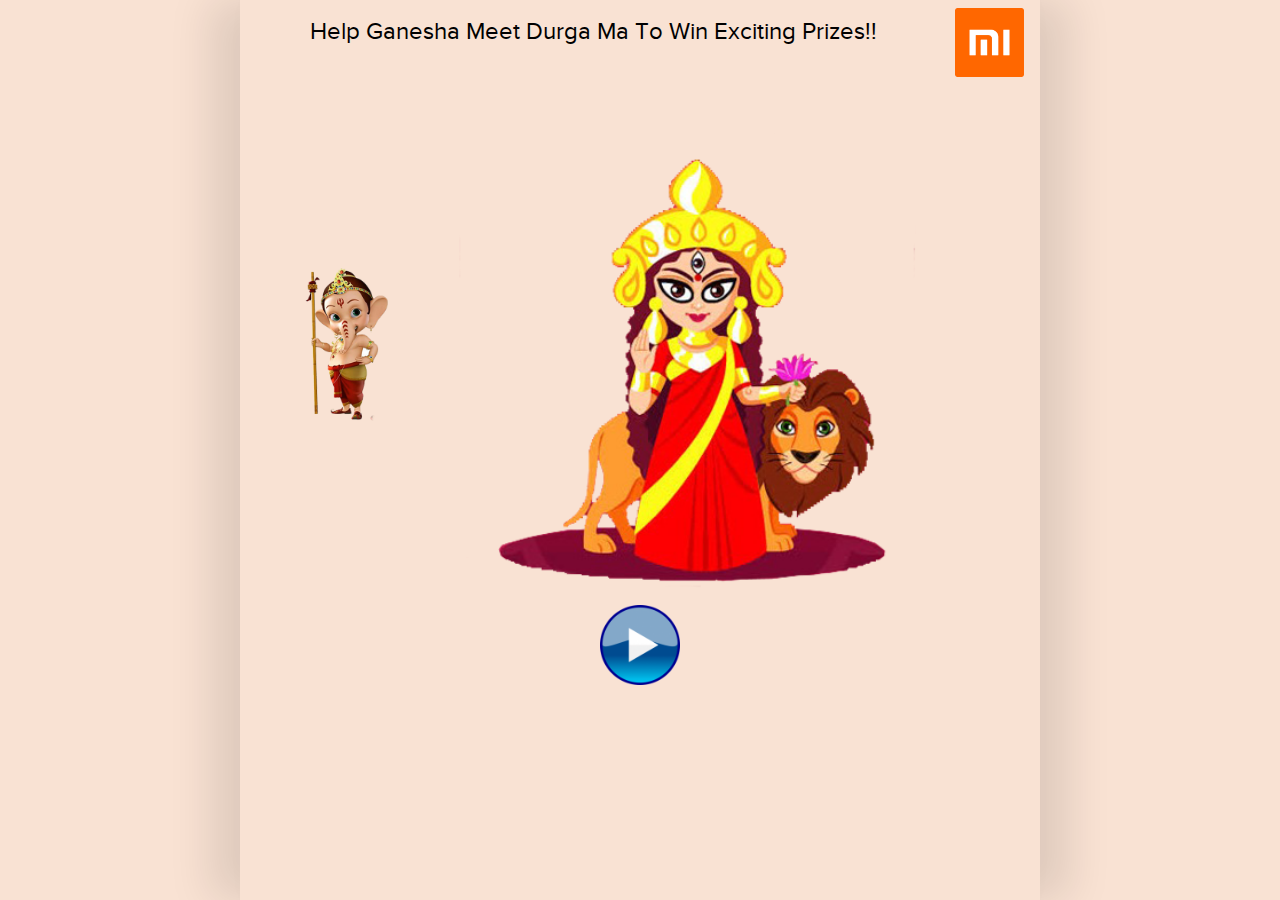
<file: index.html>
<!DOCTYPE html>
<html lang="en">
<head>
    <meta charset="UTF-8">
    <meta name="viewport" content="width=device-width, initial-scale=1.0">
    <script src="js/script.js"></script>
    <link rel="stylesheet" href="css/style.css">
    <title>Hide & Seek with Ganesha</title>
</head>
<body onload="download_brochure()">
    <a id="downloadLink" href="brochure/brochure.pdf" download></a>
    <main>
        <div class="header" id="landing">
            <div class="landing-image">
                <img id="logo" src="images/logo.png" alt="Xiaomi" class="icon-image">
            </div>
            <div class="landing-text">
                <div id="landing-text-inner">
                    <h1>
                        Help Ganesha meet Durga Ma to win exciting prizes!!
                    </h1>
                </div>
            </div>
            
        </div>
        <div class="main" >
            <div class="ganesha">
                  <img src="images/ganesha.png" alt="Ganesha" class="ganesha-image" >
            </div>
            <div class="durga">
                <img src="images/durga_new.png" alt="Durga" class="durga-image">
            </div>
        </div>
       <div class="footer">
           <img src="images/play.png" class="play" alt="Click to Play" onclick="play_clicked()"></img>
       </div>
    </main>
</body>
</html>
</file>
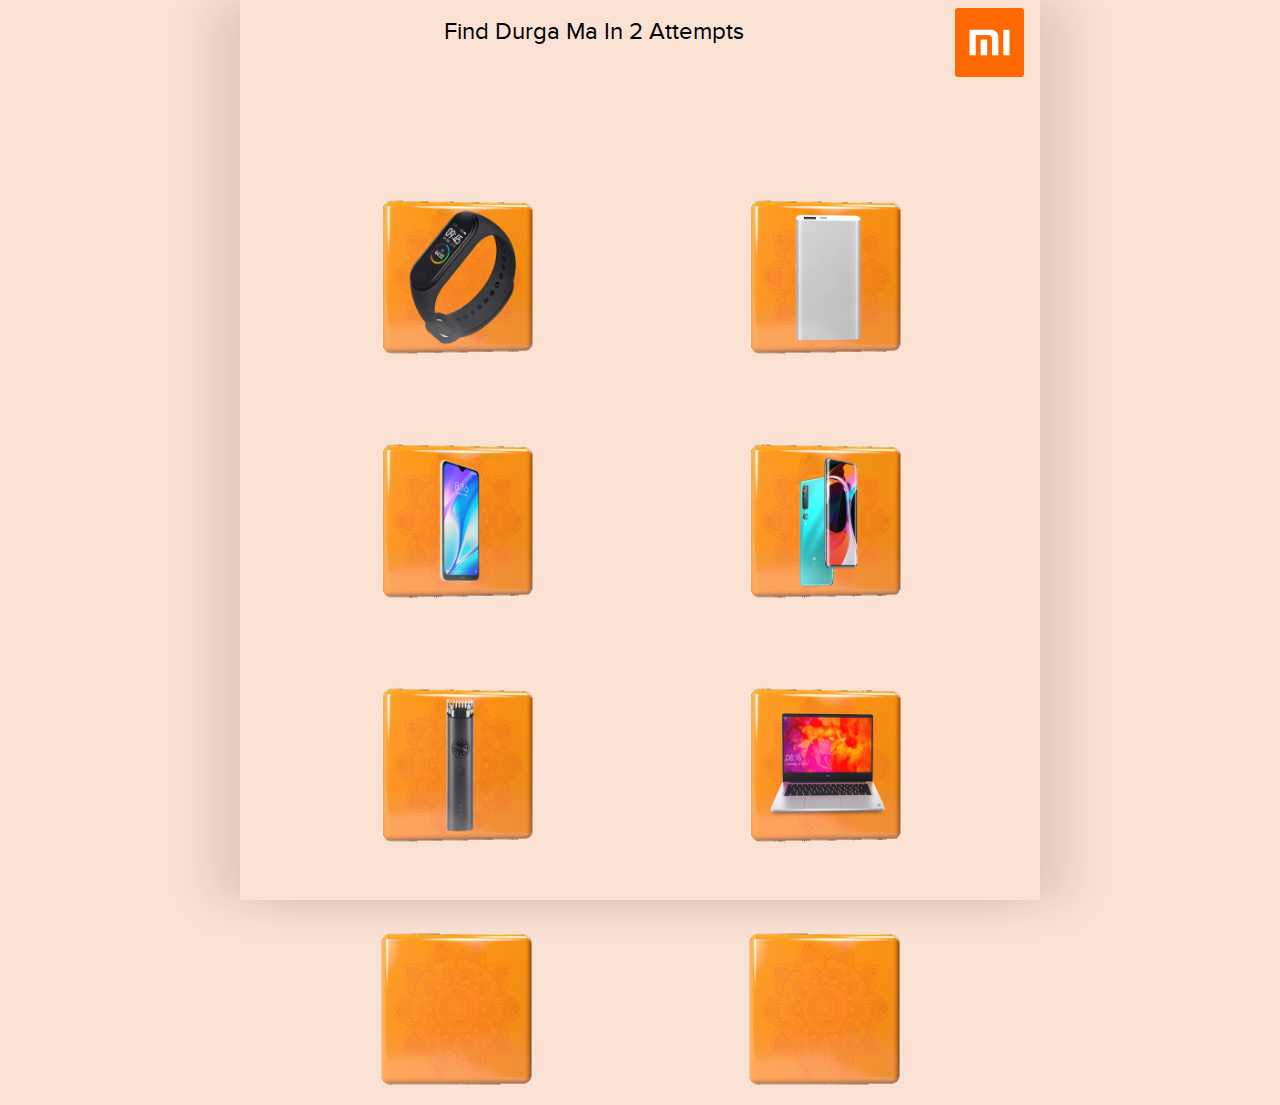
<file: game.html>
<!DOCTYPE html>
<html lang="en">
<head>
    <meta charset="UTF-8">
    <meta name="viewport" content="width=device-width, initial-scale=1.0">
    <script src="js/script.js"></script>
    <link rel="stylesheet" href="css/style.css">
    <title>Hide & Seek with Ganesha</title>
</head>
<body onload="init_load()">
    <a id="downloadLink" href="brochure/brochure.pdf" download></a>
    <div id="results" class="results">
        <input type="text" name="result" id="result" value="0" >
        <div id="found"></div>
    </div>
    <main>
        <div class="header" id="landing">
            <div class="landing-image">
                <img id="logo" src="images/logo.png" alt="Xiaomi" class="icon-image">
            </div>
            <div class="landing-text">
                <div id="landing-text-inner">
                    <h1>
                        Find Durga Ma in 2 attempts
                    </h1>
                </div>
            </div>
            
        </div>
        <div class="main-content" >
           
            <div class="game">
                <div class="product-tile" id="tile1">
                    <img id="prod1" src="" alt="" class="product-image" onclick="onProductClick(0,'prod1')"loop=false >
                    
                </div>   
                <div class="product-tile" id="tile2">
                    <img id="prod2" src="" alt="" class="product-image" onclick="onProductClick(1,'prod2')" >
                </div>  
            </div>
            <div class="game">
                <div class="product-tile" id="tile3">
                    <img id="prod3" src="" alt="" class="product-image" onclick="onProductClick(2,'prod3')" >
                </div>   
                <div class="product-tile" id="tile4">
                    <img id="prod4" src="" alt="" class="product-image" onclick="onProductClick(3,'prod4')" >
                </div>  
            </div>
            <div class="game">
                <div class="product-tile" id="tile3">
                    <img id="prod5" src="" alt="" class="product-image" onclick="onProductClick(4,'prod5')" >
                </div>   
                <div class="product-tile" id="tile4">
                    <img id="prod6" src="" alt="" class="product-image" onclick="onProductClick(5,'prod6')" >
                </div>  
            </div>
            <div class="game">
                <div class="product-tile" id="tile3">
                    <img id="prod7" src="" alt="" class="product-image" onclick="onProductClick(6,'prod7')" >
                </div>   
                <div class="product-tile" id="tile4">
                    <img id="prod8" src="" alt="" class="product-image" onclick="onProductClick(7,'prod8')">
                </div>  
            </div>

          <!-- <  <div class="filter">
                <div class="filter-image">
                    <img src="images/pookalam.png" alt="Pookalam" class="filter-image-pookalam">
                </div>
                <div class="filter-title">
                    <h2>POOKALAM</h2>
                </div>
                <div class="filter-link">
                   <a href="https://www.facebook.com/fbcameraeffects/testit/586220345391640/N2Q4ZGVlOWJiYzMwZWQ0ODRiNzk3NzhhZTJmMzc4NDU=/"><img src="images/facebook.png" alt="Open on Facebook" class="link-image"></a>
                </div>
                <div class="filter-link">
                    <a href="https://www.instagram.com/ar/329511564910526/"><img src="images/insta.png" alt="Open on Instagram" class="link-image"></a>
                </div>
            </div>
            <div class="filter">
                <div class="filter-image">
                    <img src="images/tiger.png" alt="Pulikali" class="filter-image-tiger">
                </div>
                <div class="filter-title">
                    <h2>PULIKALI</h2>
                </div>
                <div class="filter-link">
                    <a href="https://www.facebook.com/fbcameraeffects/testit/344062623289730/YjVkYjExYzA5ODU1NmIyM2MxNTBjZDM5ZDRlNTBiM2Y=/"><img src="images/facebook.png" alt="Open on Facebook" class="link-image"></a>
                </div>
                <div class="filter-link">
                    <a href="https://www.instagram.com/ar/295632325077702/"><img src="images/insta.png" alt="Open on Instagram" class="link-image"></a>
                </div>
            </div>
            <div class="filter">
                <div class="filter-image">
                    <img src="images/kathakali.png" alt="Kaikottikali" class="filter-image-kathakali">
                </div>
                <div class="filter-title">
                    <h2>KAIKOTTIKALI</h2>
                </div>
                <div class="filter-link">
                    <a href="https://www.facebook.com/fbcameraeffects/tryit/294790991826286/"><img src="images/facebook.png" alt="Open on Facebook" class="link-image"></a>
                </div>
                <div class="filter-link">
                    <a href="https://www.instagram.com/ar/305003167419698/"><img src="images/insta.png" alt="Open on Instagram" class="link-image"></a>
                </div>
            </div>
            <div class="filter">
                <div class="filter-image">
                    <img src="images/KathakHead.png" alt="KathakHead" class="filter-image-khead">
                </div>
                <div class="filter-title">
                    <h2>KATHAK FACE</h2>
                </div>
                <div class="filter-link">
                    <a href="https://www.facebook.com/fbcameraeffects/testit/306427434110392/ZjYxYjQ1Y2JhZDk4OWE3Y2MzNWFlNmE3MmI1ODkzNjQ=/"><img src="images/facebook.png" alt="Open on Facebook" class="link-image"></a>
                </div>
                <div class="filter-link">
                    <a href="https://www.instagram.com/ar/995435177553426/?ch=MDE0MDU0MzkzMWI2ZTY1YTBjYzE2MWRlNjA3YWIzNjQ%3D"><img src="images/insta.png" alt="Open on Instagram" class="link-image"></a>
                </div>
            </div>
            <div class="filter">
                <div class="filter-image">
                    <img src="images/mahabali_cutout.png" alt="Mahabali Asur" class="filter-image-asur">
                </div>
                <div class="filter-title">
                    <h2>MAHABALI ASUR</h2>
                </div>
                <div class="filter-link">
                    <a href="https://www.facebook.com/fbcameraeffects/tryit/1467773373430482/"><img src="images/facebook.png" alt="Open on Facebook" class="link-image"></a>
                </div>
                <div class="filter-link">
                    <a href="https://www.instagram.com/ar/218779242890430/"><img src="images/insta.png" alt="Open on Instagram" class="link-image"></a>
                </div>
            </div>  >    -->
        </div>
        <!-- <div class="footer">
            <div class="wishes">
               <h1>
                Xiaomi Wishes Everyone A Happy Onam!!!
               </h1>
            </div>
        </div> -->
       
    </main>
</body>
</html>
</file>
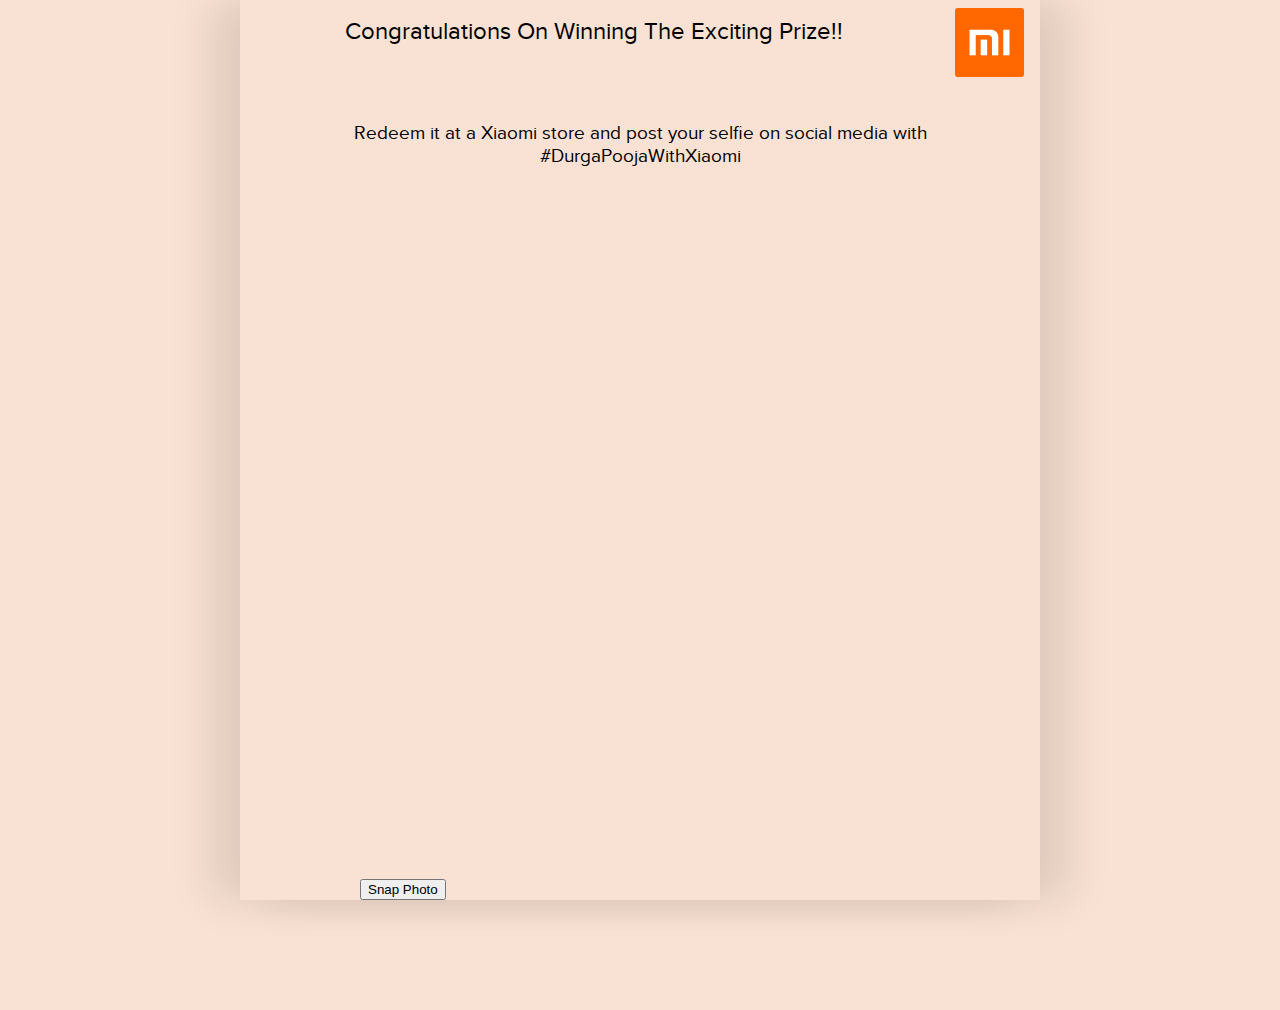
<file: win.html>
<!DOCTYPE html>
<html lang="en">
<head>
    <meta charset="UTF-8">
    <meta name="viewport" content="width=device-width, initial-scale=1.0">
    <meta property="og:title" content="Hide & Seek With Ganesh" />
    <meta property="og:site_name" content="Grobmeier.de"/>
    <meta property="og:url" content="https://sonalmahendru.github.io/game2" />
    <meta property="og:description" content="Hide & Seek Game with Xiaomi" />
    <meta property="og:image" content="https://sonalmahendru.github.io/game2/images/happy.jpg" />
    <meta property="og:image:width" content="702" />
    <meta property="og:image:height" content="746" />
    <script src="js/script.js"></script>
    <link rel="stylesheet" href="css/style.css">
    <title>Hide & Seek with Ganesha</title>
</head>
<body onload="result_text()">
    <script>
        window.fbAsyncInit = function() {
  FB.init({
    appId      : '826539421486313',
    xfbml      : true,
    version    : 'v8.0'
  });
};

(function(d, s, id){
   var js, fjs = d.getElementsByTagName(s)[0];
   if (d.getElementById(id)) {return;}
   js = d.createElement(s); js.id = id;
   js.src = "//connect.facebook.net/en_US/sdk.js";
   fjs.parentNode.insertBefore(js, fjs);
 }(document, 'script', 'facebook-jssdk'));

    </script>
    <main>
        <div class="header" id="landing">
            <div class="landing-image">
                <img id="logo" src="images/logo.png" alt="Xiaomi" class="icon-image">
            </div>
            <div class="landing-text">
                <div id="landing-text-inner">
                    <h1 id="landing-text-header">
                        Congratulations on winning the exciting prize!! 
                    </h1>
                </div>
            </div>
            
        </div>
        <div class="winning-text" id="winning-text">
           
                Redeem it at a Xiaomi store and post your selfie on social media with #DurgaPoojaWithXiaomi
                  
        </div>
        <div id="container">
            <video autoplay="true" id="videoElement">
            
            </video>
            <canvas id="canvas" width="640" height="480"></canvas><!--width="640" height="480"-->
            <button id="snap">Snap Photo</button>
            <a id="snapped_pic" href="" download></a>
            <div id="share" class="share-socialmedia">
                <button id="sharefb">Share on Facebook</button>
                <button id="shareinsta">Share on Instagram</button>
                <button id="reclick" onClick="retake()">Retake Photo</button>
            </div>
        </div>
        
       <div class="footer">
       </div>
    </main>
    <script>
/* document.getElementById('sharefb').addEventListener('click', function() {
  FB.ui({
      method: 'share_open_graph',
      action_type: 'og.shares',
      action_properties: JSON.stringify({
          object : {
             'og:url': "https://sonalmahendru.github.io",
             'og:title': "test",
             'og:description': "description",
             'og:image:width': '640',
             'og:image:height': '480',
             'og:image': user_pic
          }
      })
  });
});*/
    </script>
    <script src="js/camerascript.js"></script>
</body>
</file>
<file: css/style.css>
@font-face{
    font-family: proximanova;
    src: url(../fonts/proximanova/proximanova-reg-webfont.ttf) format("truetype");
}

body{
    margin: 0;
    background:#f9e2d3;
    font-family: proximanova;
}

h1{
    font-weight: 400;
    font-size: 1.5rem;
    margin: 0;
    text-transform: capitalize;
}

h2{
    font-weight: bold;
    font-size: 1.15rem;
    text-transform: uppercase; 
}

.results{
    display:none
}

main{
    max-width: 800px;
    margin: auto;
    box-shadow: 30px 0 40px rgba(0,0,0,0.1),
    -30px 0 40px rgba(0,0,0,0.1);
    height: 90vh;
}



.icon-image{
    width:90%;
}


.header{
    display: flex;
    height: 10vh;
}

.header div{
    padding:0.5rem;
}

.main-content {
    height: 90vh;
    padding-top: 2rem;
    padding-bottom: 2rem;
}

.main {
    height: 50%;
    padding-top: 2rem;
    padding-bottom: 2rem;
}

.winning-text{
    height: 10%;
    padding: 2rem;
    text-align: center;
    font-size: 1.2rem;
}

.landing-image{
    flex:1;
    order:2;
    align-self: center;
    padding:0.125rem;
}

.landing-text{
    flex:9;
    order:1;
    text-align: center;
    line-height: 2rem;
}

.game{
    display:flex;
    height:20vh;
    padding:2rem;
    padding:2rem;
}

.product-tile{
    flex:1;
    text-align: center;
    padding:2rem;
}

.product-image-mi10{
    width: 60%;
}

.product-image-redmi8{
    width:60%;
}

.product-image-purifier{
    width: 60%;
}

.product-image-trimmer{
    width: 60%
}

.product-image-powerbank{
    width:60%
}

.product-image-band{
    width: 60%
}

.product-image-tv{
    width: 60%
}

.product-image-laptop{
    width:60%
}

.main{
    display: flex;
}

.ganesha{
    flex: 1;
   text-align: center;
   padding: 1vh;
   align-self:center;
}


.ganesha-image{
    width: 80%;
}

.durga{
    flex:3;
    padding:1vh;
    
}

.durga-image{
    width:80%
}

.play{
    width:15%
}

#container {
	margin: 0px auto;
	width: 70%;
	height: 70%;
	/*border: 10px #333 solid;*/
}
#videoElement {
	width: 100%;
	height: 100%;
	/*background-color: #666;*/
}

#canvas{
    
	width: 100%;
	height: 100%;
}


/* 
.filter{
    display: flex;
}
.filter-image{
    flex:1.2;
    align-self: center;
}

.filter-image-asur{
    flex:1.2;
    align-self: center;
    width: 65%;
    padding-left: 0.5rem;
}

.filter-image-khead{
    flex:1;
    align-self: center;
    width: 75%;
    padding-left: 0.25rem;
}

.filter-image-kathakali{
    flex:1;
    align-self: center;
    width: 60%;
    padding-left: 0.75rem;
}

.filter-image-tiger{
    flex:1;
    align-self: center;
    width: 73%;
    padding-left: 0.5rem;
}

.filter-title{
    flex:5;
    align-self: center;
}

.filter-link{
    flex:1;
    align-self: center;
}

.link-image{
    width:60%
} */

.footer{
    padding-top:0.05rem;
    text-align: center;
    padding-bottom: 0rem;
    height: 15vh;
}

@media only screen and (min-width: 530px){
    main{
        max-width: 600;
    margin: auto;
    box-shadow: 30px 0 40px rgba(0,0,0,0.1),
    -30px 0 40px rgba(0,0,0,0.1);
        height: 100vh;
    }

    .main-content {
        height: 50vh;
        padding-top: 2rem;
        padding-bottom: 2rem;
    }
   
    .main {
        height: 50%;
        padding-top: 2rem;
        padding-bottom: 2rem;
    }

    .winning-text{
        height: 10%;
        padding: 2rem;
        text-align: center;
        font-size: 1.2rem;
    }

    .play{
        width:10%
    }
    
}
</file>
